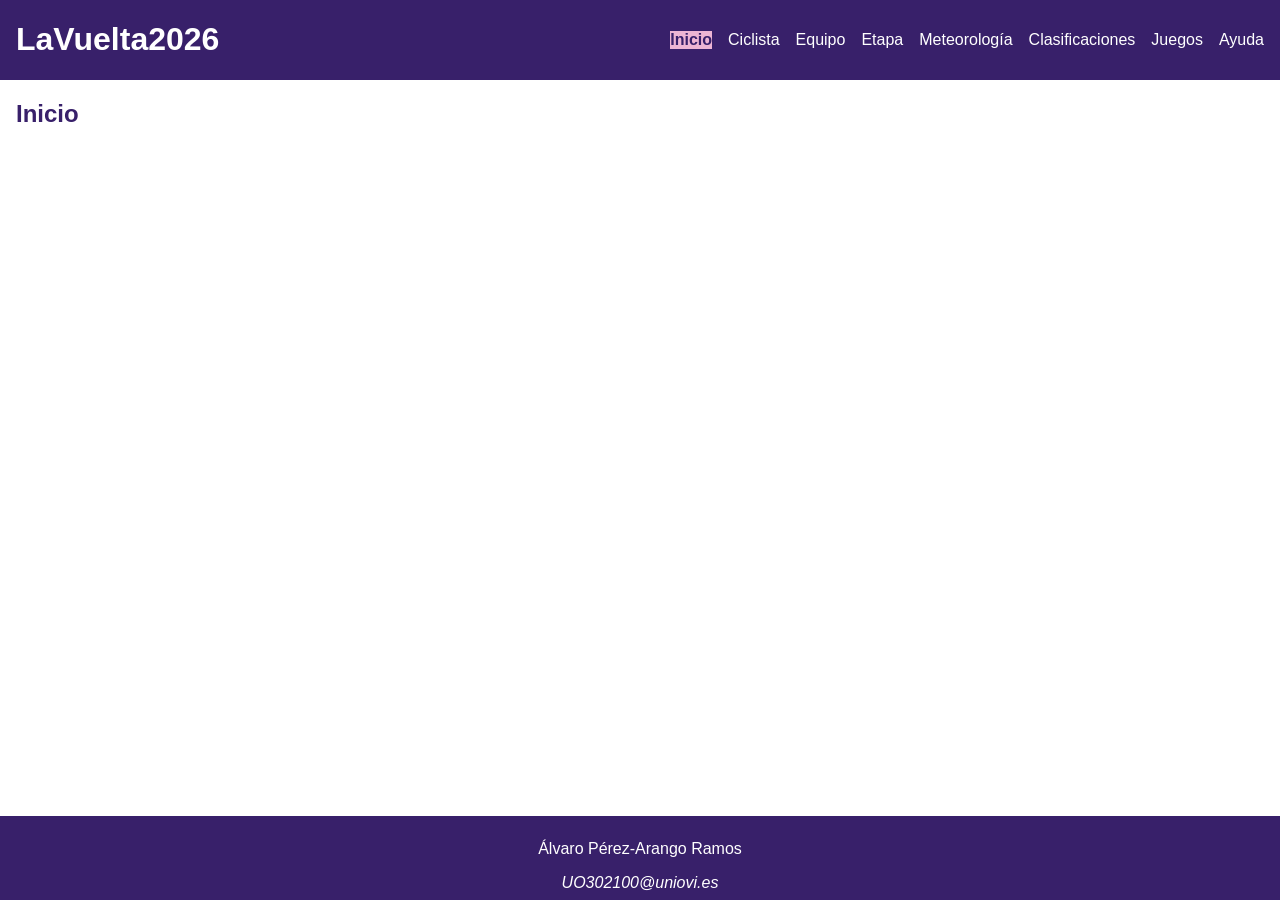
<file: index.html>
<!DOCTYPE HTML>

<html lang="es">
<head>
    <!-- Datos que describen el documento -->
    <meta charset="UTF-8" />
    <title>LaVuelta2026</title>

    <meta name="author" content="Álvaro Pérez-Arango Ramos" />
    <meta name="description" content="Documento index del proyecto LaVuelta2026"/>
    
    <meta name="viewport" content="width=device-width, initial-scale=1.0" />

    <!--Enlace a las hojas de estilo-->
    <link rel="stylesheet" type="text/css" href="estilo/estilo.css" />
    <link rel="stylesheet" type="text/css" href="estilo/layout.css" />
    <link rel="icon" type="image/x-icon" href="multimedia/favicon.ico" />
</head>

<body>
    <header>
        <h1><a href="index.html" title="Página principal de LaVuelta2026">LaVuelta2026</a></h1>
        <nav>
            <a href="index.html" title="Página principal de LaVuelta2026" aria-current="page">Inicio</a>
            <a href="ciclista.html" title="Información sobre el ciclista">Ciclista</a>
            <a href="equipo.html" title="Información sobre el equipo">Equipo</a>
            <a href="etapa.html" title="Información sobre la etapa">Etapa</a>
            <a href="meteorologia.html" title="Información meteorológica de la etapa">Meteorología</a>
            <a href="clasificaciones.html" title="Clasificaciones de la carrera">Clasificaciones</a>
            <a href="juegos.html" title="Juego de preguntas sobre la etapa">Juegos</a>
            <a href="ayuda.html" title="Ayuda y guía del sitio web">Ayuda</a>
        </nav>
    </header>
    <main>
        <h2>Inicio</h2>
    </main>

    <footer>
        <p>Álvaro Pérez-Arango Ramos</p>
        <address>
            <a href="mailto:UO302100@uniovi.es" title="Enviar un correo electrónico al autor">UO302100@uniovi.es</a>
        </address>
    </footer>
</body>

</html>
</file>
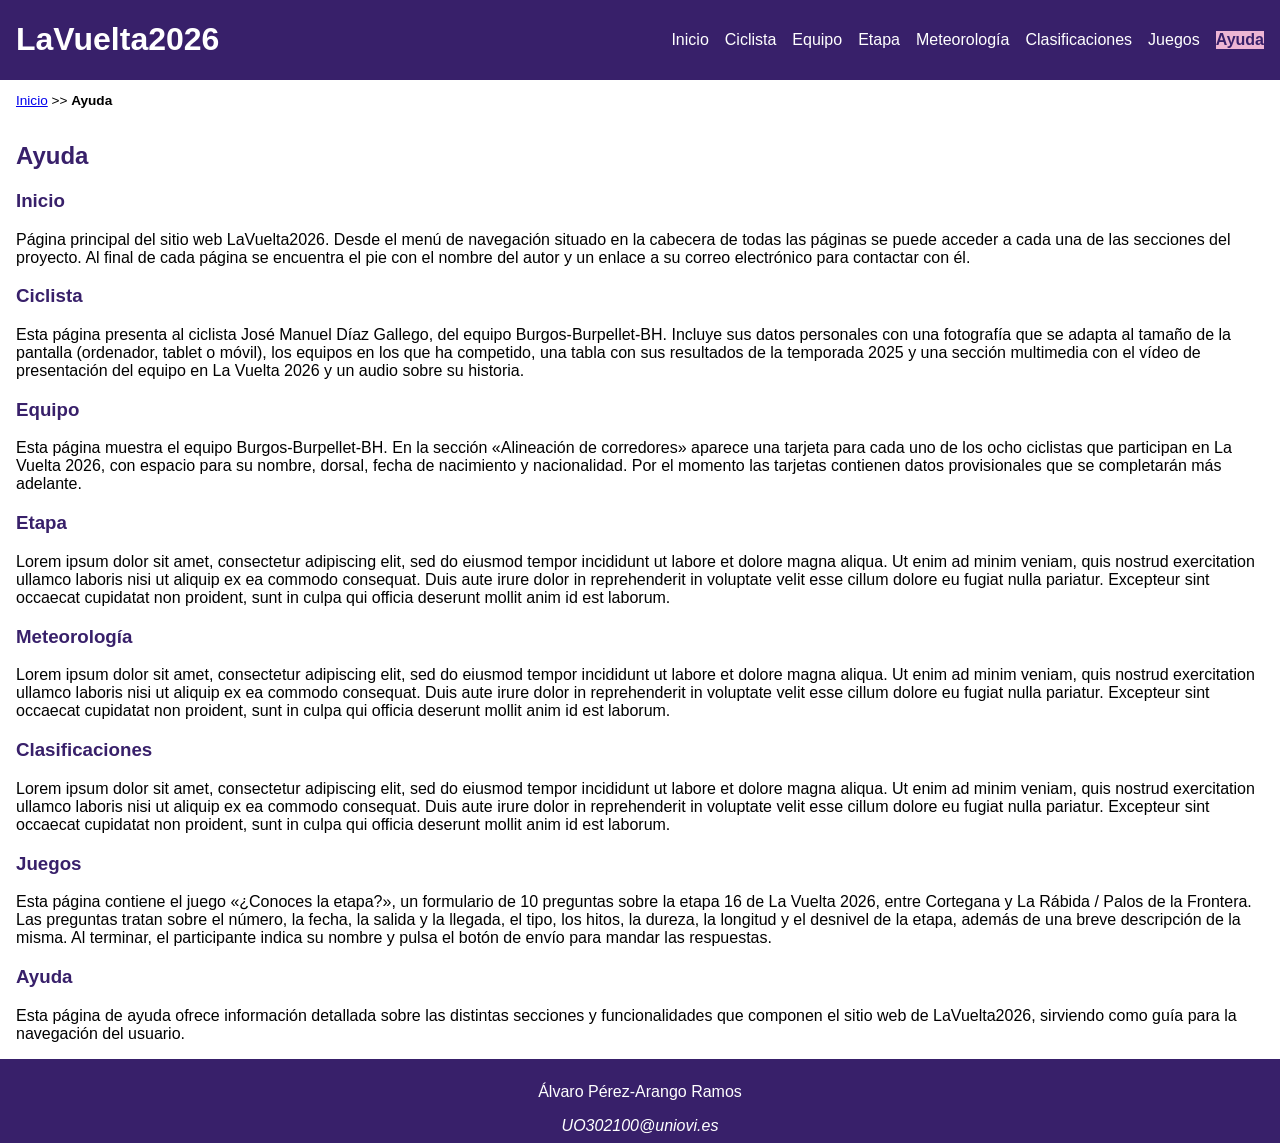
<file: ayuda.html>
<!DOCTYPE HTML>

<html lang="es">
<head>
    <!-- Datos que describen el documento -->
    <meta charset="UTF-8" />
    <title>LaVuelta2026:Ayuda</title>

    <meta name="author" content="Álvaro Pérez-Arango Ramos" />
    <meta name="description" content="Documento ayuda del proyecto LaVuelta2026" />
   
    <meta name="viewport" content="width=device-width, initial-scale=1.0" />

    <!--Enlace a las hojas de estilo-->
    <link rel="stylesheet" type="text/css" href="estilo/estilo.css" />
    <link rel="stylesheet" type="text/css" href="estilo/layout.css" />
    <link rel="icon" type="image/x-icon" href="multimedia/favicon.ico" />
</head>

<body>
    <header>
        <h1><a href="index.html" title="Página principal de LaVuelta2026">LaVuelta2026</a></h1>
        <nav>
            <a href="index.html" title="Página principal de LaVuelta2026">Inicio</a>
            <a href="ciclista.html" title="Información sobre el ciclista">Ciclista</a>
            <a href="equipo.html" title="Información sobre el equipo">Equipo</a>
            <a href="etapa.html" title="Información sobre la etapa">Etapa</a>
            <a href="meteorologia.html" title="Información meteorológica de la etapa">Meteorología</a>
            <a href="clasificaciones.html" title="Clasificaciones de la carrera">Clasificaciones</a>
            <a href="juegos.html" title="Juego de preguntas sobre la etapa">Juegos</a>
            <a href="ayuda.html" title="Ayuda y guía del sitio web" aria-current="page">Ayuda</a>
        </nav>
    </header>
    <nav aria-label="migas">
        <ol>
            <li><a href="index.html" title="Página principal de LaVuelta2026">Inicio</a></li>
            <li aria-hidden="true">&gt;&gt;</li>
            <li>Ayuda</li>
        </ol>
    </nav>
    <main>
        <h2>Ayuda</h2>
        <section>
            <h3>Inicio</h3>
            <p>Página principal del sitio web LaVuelta2026. Desde el menú de navegación situado en la cabecera de todas las páginas se puede acceder a cada una de las secciones del proyecto. Al final de cada página se encuentra el pie con el nombre del autor y un enlace a su correo electrónico para contactar con él.</p>
        </section>

        <section>
            <h3>Ciclista</h3>
            <p>Esta página presenta al ciclista José Manuel Díaz Gallego, del equipo Burgos-Burpellet-BH. Incluye sus datos personales con una fotografía que se adapta al tamaño de la pantalla (ordenador, tablet o móvil), los equipos en los que ha competido, una tabla con sus resultados de la temporada 2025 y una sección multimedia con el vídeo de presentación del equipo en La Vuelta 2026 y un audio sobre su historia.</p>
        </section>

        <section>
            <h3>Equipo</h3>
            <p>Esta página muestra el equipo Burgos-Burpellet-BH. En la sección «Alineación de corredores» aparece una tarjeta para cada uno de los ocho ciclistas que participan en La Vuelta 2026, con espacio para su nombre, dorsal, fecha de nacimiento y nacionalidad. Por el momento las tarjetas contienen datos provisionales que se completarán más adelante.</p>
        </section>

        <section>
            <h3>Etapa</h3>
            <p>Lorem ipsum dolor sit amet, consectetur adipiscing elit, sed do eiusmod tempor incididunt ut labore et dolore magna aliqua. Ut enim ad minim veniam, quis nostrud exercitation ullamco laboris nisi ut aliquip ex ea commodo consequat. Duis aute irure dolor in reprehenderit in voluptate velit esse cillum dolore eu fugiat nulla pariatur. Excepteur sint occaecat cupidatat non proident, sunt in culpa qui officia deserunt mollit anim id est laborum.</p>
        </section>

        <section>
            <h3>Meteorología</h3>
            <p>Lorem ipsum dolor sit amet, consectetur adipiscing elit, sed do eiusmod tempor incididunt ut labore et dolore magna aliqua. Ut enim ad minim veniam, quis nostrud exercitation ullamco laboris nisi ut aliquip ex ea commodo consequat. Duis aute irure dolor in reprehenderit in voluptate velit esse cillum dolore eu fugiat nulla pariatur. Excepteur sint occaecat cupidatat non proident, sunt in culpa qui officia deserunt mollit anim id est laborum.</p>
        </section>

        <section>
            <h3>Clasificaciones</h3>
            <p>Lorem ipsum dolor sit amet, consectetur adipiscing elit, sed do eiusmod tempor incididunt ut labore et dolore magna aliqua. Ut enim ad minim veniam, quis nostrud exercitation ullamco laboris nisi ut aliquip ex ea commodo consequat. Duis aute irure dolor in reprehenderit in voluptate velit esse cillum dolore eu fugiat nulla pariatur. Excepteur sint occaecat cupidatat non proident, sunt in culpa qui officia deserunt mollit anim id est laborum.</p>
        </section>

        <section>
            <h3>Juegos</h3>
            <p>Esta página contiene el juego «¿Conoces la etapa?», un formulario de 10 preguntas sobre la etapa 16 de La Vuelta 2026, entre Cortegana y La Rábida / Palos de la Frontera. Las preguntas tratan sobre el número, la fecha, la salida y la llegada, el tipo, los hitos, la dureza, la longitud y el desnivel de la etapa, además de una breve descripción de la misma. Al terminar, el participante indica su nombre y pulsa el botón de envío para mandar las respuestas.</p>
        </section>

        <section>
            <h3>Ayuda</h3>
            <p>Esta página de ayuda ofrece información detallada sobre las distintas secciones y funcionalidades que componen el sitio web de LaVuelta2026, sirviendo como guía para la navegación del usuario.</p>
        </section>
    </main>

    <footer>
        <p>Álvaro Pérez-Arango Ramos</p>
        <address>
            <a href="mailto:UO302100@uniovi.es" title="Enviar un correo electrónico al autor">UO302100@uniovi.es</a>
        </address>
    </footer>
</body>

</html>
</file>
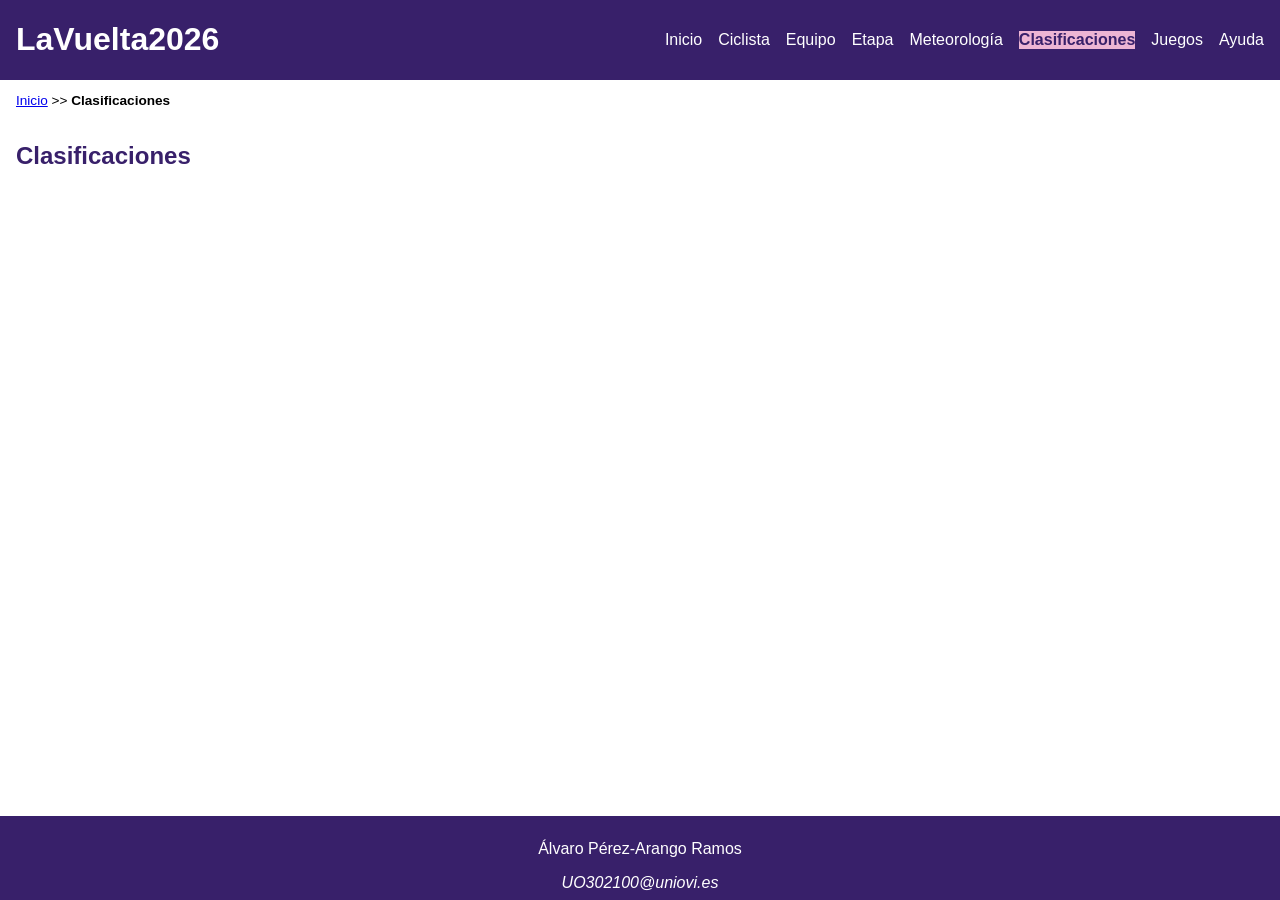
<file: clasificaciones.html>
<!DOCTYPE HTML>

<html lang="es">
<head>
    <!-- Datos que describen el documento -->
    <meta charset="UTF-8" />
    <title>LaVuelta2026: Clasificaciones</title>

    <meta name="author" content="Álvaro Pérez-Arango Ramos" />
    <meta name="description" content="Documento clasificaciones del proyecto LaVuelta2026"/>

    <meta name="viewport" content="width=device-width, initial-scale=1.0" />

    <!--Enlace a las hojas de estilo-->
    <link rel="stylesheet" type="text/css" href="estilo/estilo.css" />
    <link rel="stylesheet" type="text/css" href="estilo/layout.css" />
    <link rel="icon" type="image/x-icon" href="multimedia/favicon.ico" />
</head>

<body>
    <header>
        <h1><a href="index.html" title="Página principal de LaVuelta2026">LaVuelta2026</a></h1>
        <nav>
            <a href="index.html" title="Página principal de LaVuelta2026">Inicio</a>
            <a href="ciclista.html" title="Información sobre el ciclista">Ciclista</a>
            <a href="equipo.html" title="Información sobre el equipo">Equipo</a>
            <a href="etapa.html" title="Información sobre la etapa">Etapa</a>
            <a href="meteorologia.html" title="Información meteorológica de la etapa">Meteorología</a>
            <a href="clasificaciones.html" title="Clasificaciones de la carrera" aria-current="page">Clasificaciones</a>
            <a href="juegos.html" title="Juego de preguntas sobre la etapa">Juegos</a>
            <a href="ayuda.html" title="Ayuda y guía del sitio web">Ayuda</a>
        </nav>
    </header>
    <nav aria-label="migas">
        <ol>
            <li><a href="index.html" title="Página principal de LaVuelta2026">Inicio</a></li>
            <li aria-hidden="true">&gt;&gt;</li>
            <li>Clasificaciones</li>
        </ol>
    </nav>
    <main>
        <h2>Clasificaciones</h2>
    </main>

    <footer>
        <p>Álvaro Pérez-Arango Ramos</p>
        <address>
            <a href="mailto:UO302100@uniovi.es" title="Enviar un correo electrónico al autor">UO302100@uniovi.es</a>
        </address>
    </footer>
</body>

</html>
</file>
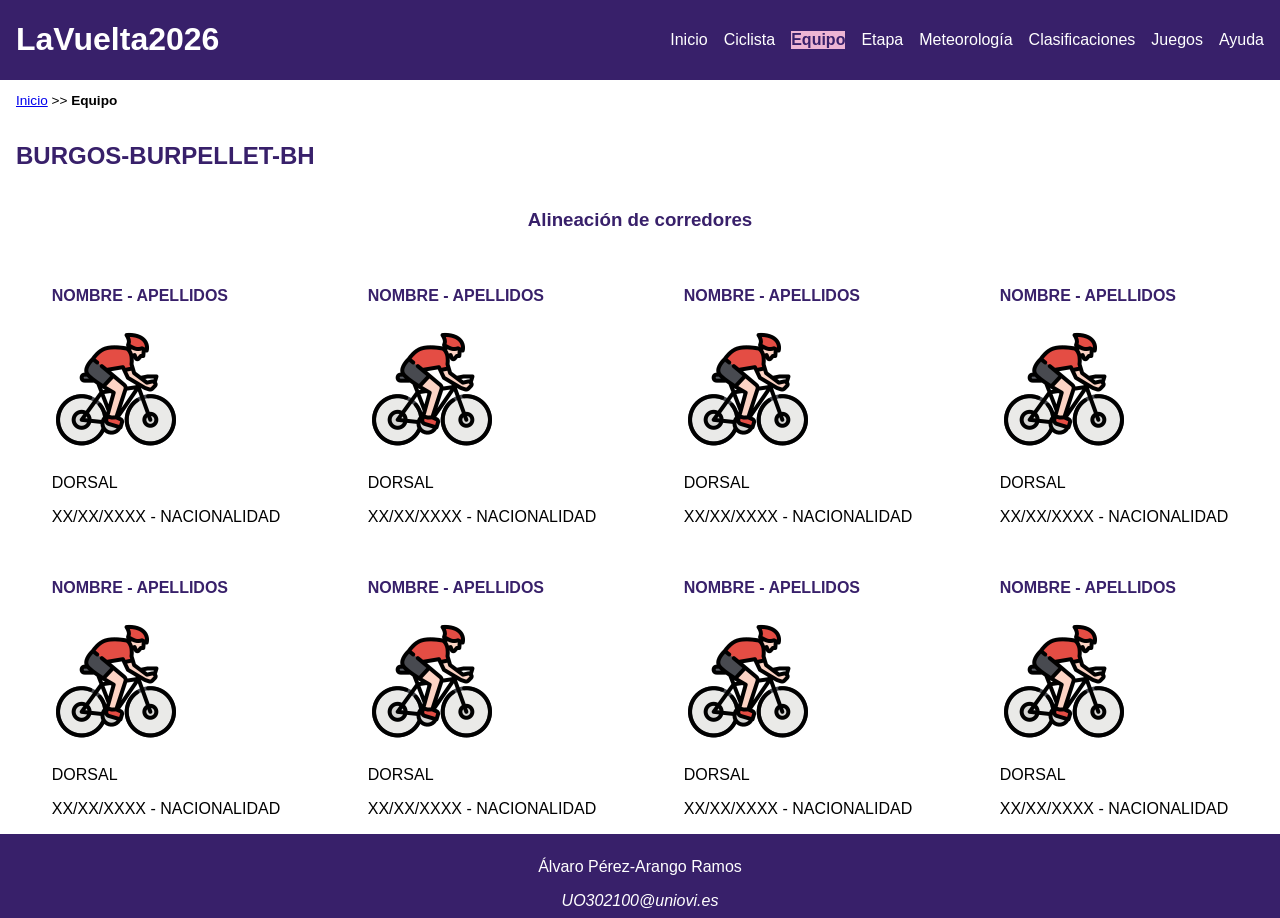
<file: equipo.html>
<!DOCTYPE HTML>

<html lang="es">
<head>
    <!-- Datos que describen el documento -->
    <meta charset="UTF-8" />
    <title>LaVuelta2026: Equipo</title>

    <meta name="author" content="Álvaro Pérez-Arango Ramos" />
    <meta name="description" content="Documento equipo del proyecto LaVuelta2026"/>
    
    <meta name="viewport" content="width=device-width, initial-scale=1.0" />

    <!--Enlace a las hojas de estilo-->
    <link rel="stylesheet" type="text/css" href="estilo/estilo.css" />
    <link rel="stylesheet" type="text/css" href="estilo/layout.css" />
    <link rel="icon" type="image/x-icon" href="multimedia/favicon.ico" />
</head>

<body>
    <header>
        <h1><a href="index.html" title="Página principal de LaVuelta2026">LaVuelta2026</a></h1>
        <nav>
            <a href="index.html" title="Página principal de LaVuelta2026">Inicio</a>
            <a href="ciclista.html" title="Información sobre el ciclista">Ciclista</a>
            <a href="equipo.html" title="Información sobre el equipo" aria-current="page">Equipo</a>
            <a href="etapa.html" title="Información sobre la etapa">Etapa</a>
            <a href="meteorologia.html" title="Información meteorológica de la etapa">Meteorología</a>
            <a href="clasificaciones.html" title="Clasificaciones de la carrera">Clasificaciones</a>
            <a href="juegos.html" title="Juego de preguntas sobre la etapa">Juegos</a>
            <a href="ayuda.html" title="Ayuda y guía del sitio web">Ayuda</a>
        </nav>
    </header>
    <nav aria-label="migas">
        <ol>
            <li><a href="index.html" title="Página principal de LaVuelta2026">Inicio</a></li>
            <li aria-hidden="true">&gt;&gt;</li>
            <li>Equipo</li>
        </ol>
    </nav>
    <main>
        <h2>BURGOS-BURPELLET-BH</h2>
        <section>
            <h3>Alineación de corredores</h3>
            <article>
                <h4>NOMBRE - APELLIDOS</h4>
                <img src="multimedia/ciclista.png" alt="Icono genérico de un ciclista" width="128" height="128" />
                <p>DORSAL</p>
                <p>XX/XX/XXXX - NACIONALIDAD</p>
            </article>
            <article>
                <h4>NOMBRE - APELLIDOS</h4>
                <img src="multimedia/ciclista.png" alt="Icono genérico de un ciclista" width="128" height="128" />
                <p>DORSAL</p>
                <p>XX/XX/XXXX - NACIONALIDAD</p>
            </article>
            <article>
                <h4>NOMBRE - APELLIDOS</h4>
                <img src="multimedia/ciclista.png" alt="Icono genérico de un ciclista" width="128" height="128" />
                <p>DORSAL</p>
                <p>XX/XX/XXXX - NACIONALIDAD</p>
            </article>
            <article>
                <h4>NOMBRE - APELLIDOS</h4>
                <img src="multimedia/ciclista.png" alt="Icono genérico de un ciclista" width="128" height="128" />
                <p>DORSAL</p>
                <p>XX/XX/XXXX - NACIONALIDAD</p>
            </article>
            <article>
                <h4>NOMBRE - APELLIDOS</h4>
                <img src="multimedia/ciclista.png" alt="Icono genérico de un ciclista" width="128" height="128" />
                <p>DORSAL</p>
                <p>XX/XX/XXXX - NACIONALIDAD</p>
            </article>
            <article>
                <h4>NOMBRE - APELLIDOS</h4>
                <img src="multimedia/ciclista.png" alt="Icono genérico de un ciclista" width="128" height="128" />
                <p>DORSAL</p>
                <p>XX/XX/XXXX - NACIONALIDAD</p>
            </article>
            <article>
                <h4>NOMBRE - APELLIDOS</h4>
                <img src="multimedia/ciclista.png" alt="Icono genérico de un ciclista" width="128" height="128" />
                <p>DORSAL</p>
                <p>XX/XX/XXXX - NACIONALIDAD</p>
            </article>
            <article>
                <h4>NOMBRE - APELLIDOS</h4>
                <img src="multimedia/ciclista.png" alt="Icono genérico de un ciclista" width="128" height="128" />
                <p>DORSAL</p>
                <p>XX/XX/XXXX - NACIONALIDAD</p>
            </article>
        </section>
    </main>

    <footer>
        <p>Álvaro Pérez-Arango Ramos</p>
        <address>
            <a href="mailto:UO302100@uniovi.es" title="Enviar un correo electrónico al autor">UO302100@uniovi.es</a>
        </address>
    </footer>
</body>

</html>
</file>
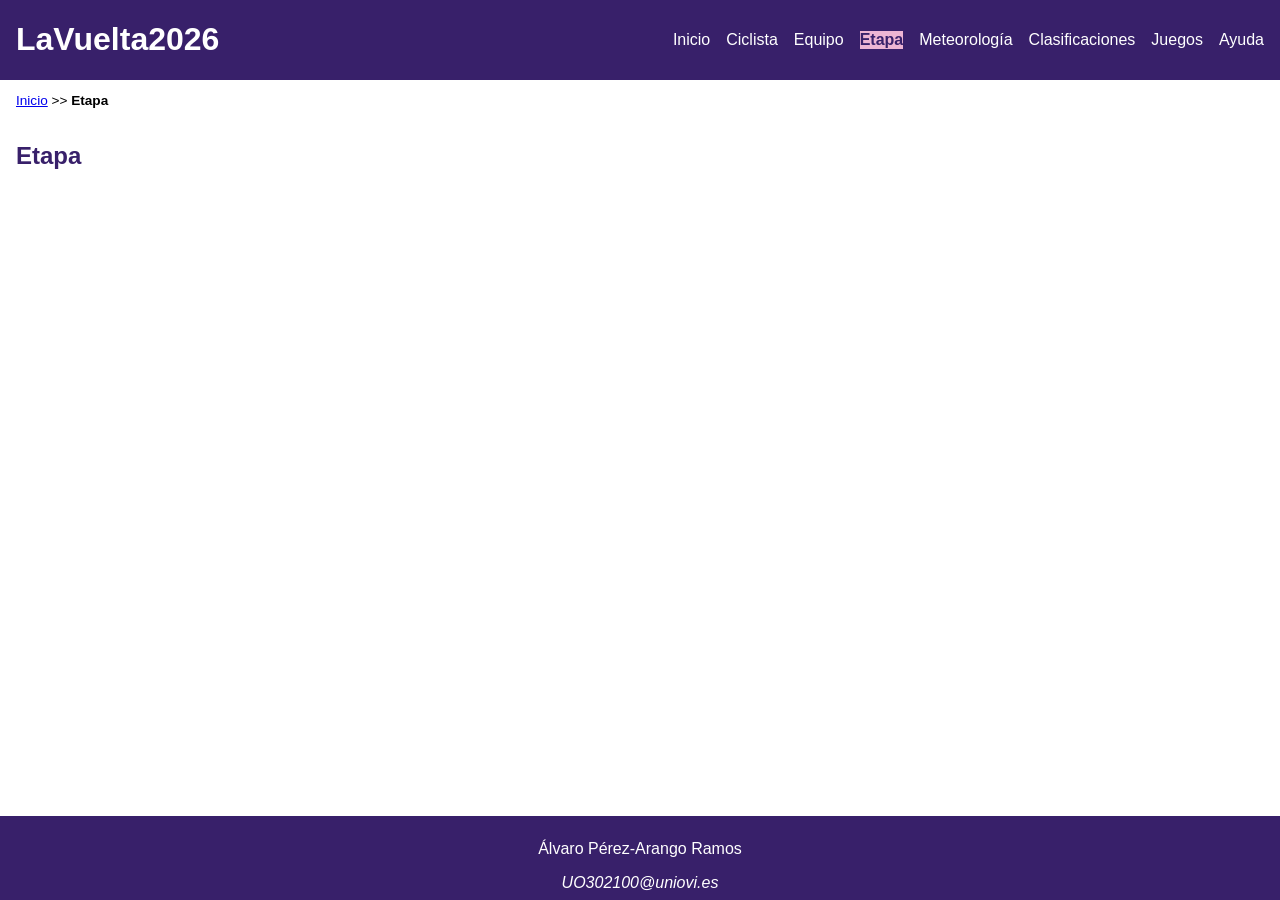
<file: etapa.html>
<!DOCTYPE HTML>

<html lang="es">
<head>
    <!-- Datos que describen el documento -->
    <meta charset="UTF-8" />
    <title>LaVuelta2026: Etapa</title>

    <meta name="author" content="Álvaro Pérez-Arango Ramos" />
    <meta name="description" content="Documento etapa del proyecto LaVuelta2026"/>
    
    <meta name="viewport" content="width=device-width, initial-scale=1.0" />

    <!--Enlace a las hojas de estilo-->
    <link rel="stylesheet" type="text/css" href="estilo/estilo.css" />
    <link rel="stylesheet" type="text/css" href="estilo/layout.css" />
    <link rel="icon" type="image/x-icon" href="multimedia/favicon.ico" />
</head>

<body>
    <header>
        <h1><a href="index.html" title="Página principal de LaVuelta2026">LaVuelta2026</a></h1>
        <nav>
            <a href="index.html" title="Página principal de LaVuelta2026">Inicio</a>
            <a href="ciclista.html" title="Información sobre el ciclista">Ciclista</a>
            <a href="equipo.html" title="Información sobre el equipo">Equipo</a>
            <a href="etapa.html" title="Información sobre la etapa" aria-current="page">Etapa</a>
            <a href="meteorologia.html" title="Información meteorológica de la etapa">Meteorología</a>
            <a href="clasificaciones.html" title="Clasificaciones de la carrera">Clasificaciones</a>
            <a href="juegos.html" title="Juego de preguntas sobre la etapa">Juegos</a>
            <a href="ayuda.html" title="Ayuda y guía del sitio web">Ayuda</a>
        </nav>
    </header>
    <nav aria-label="migas">
        <ol>
            <li><a href="index.html" title="Página principal de LaVuelta2026">Inicio</a></li>
            <li aria-hidden="true">&gt;&gt;</li>
            <li>Etapa</li>
        </ol>
    </nav>
    <main>
        <h2>Etapa</h2>
    </main>

    <footer>
        <p>Álvaro Pérez-Arango Ramos</p>
        <address>
            <a href="mailto:UO302100@uniovi.es" title="Enviar un correo electrónico al autor">UO302100@uniovi.es</a>
        </address>
    </footer>
</body>

</html>
</file>
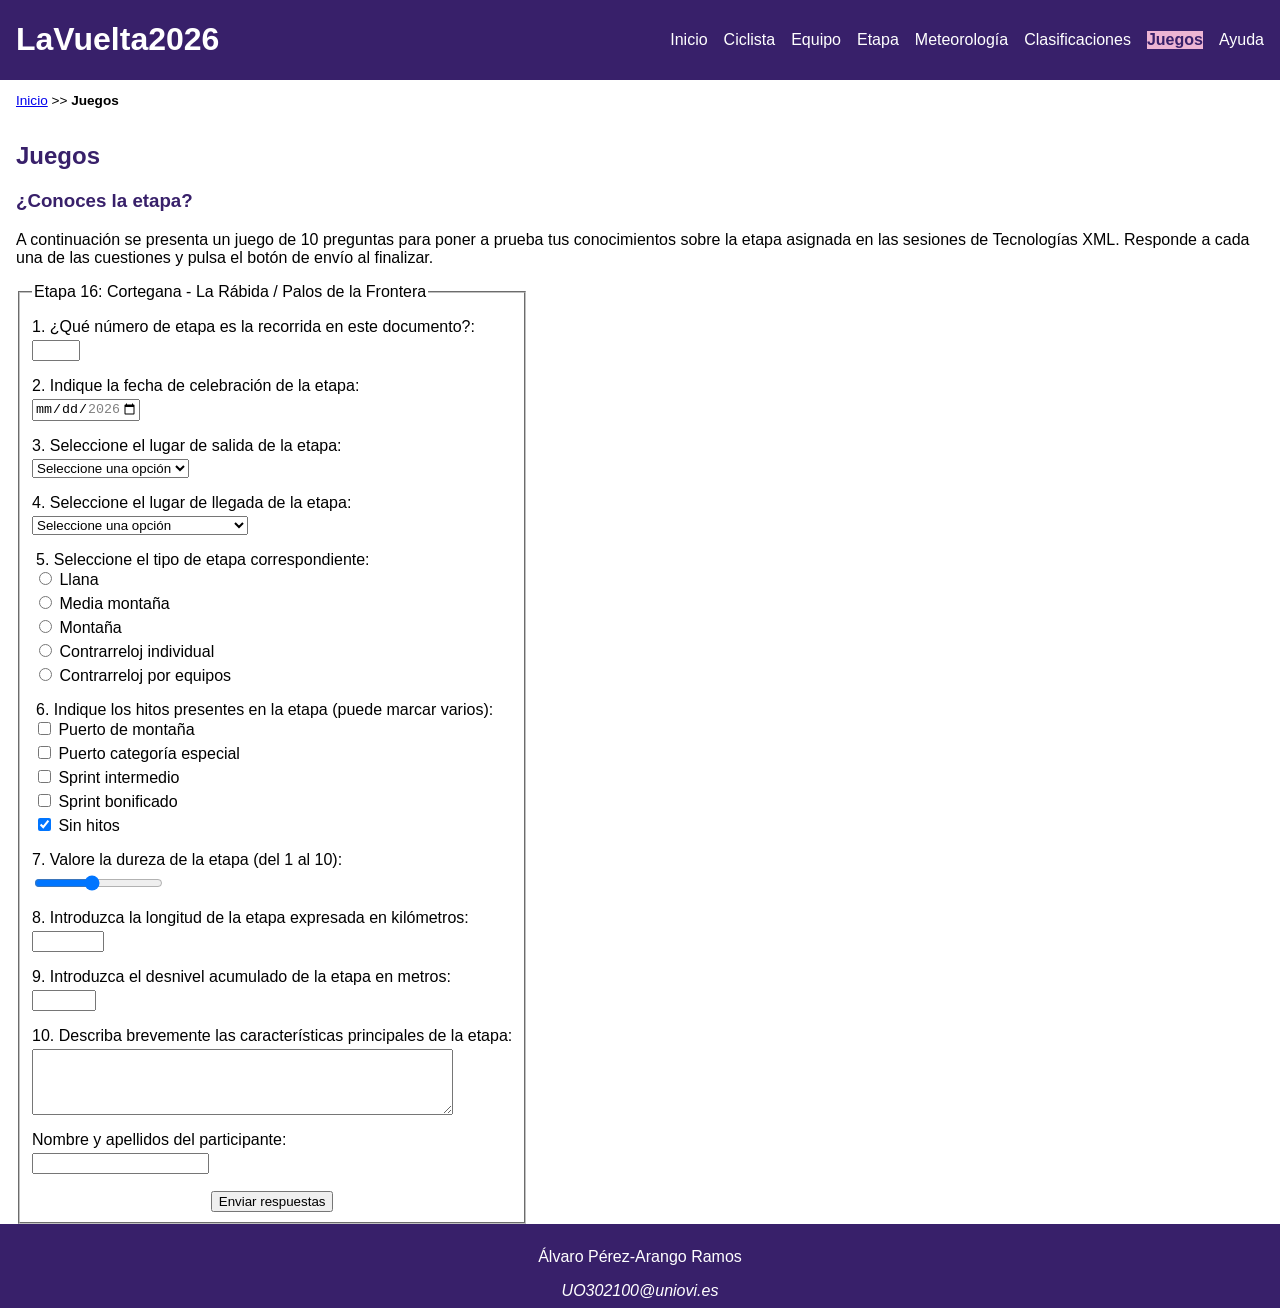
<file: juegos.html>
<!DOCTYPE HTML>

<html lang="es">
<head>
    <!-- Datos que describen el documento -->
    <meta charset="UTF-8" />
    <title>LaVuelta2026: Juegos</title>

    <meta name="author" content="Álvaro Pérez-Arango Ramos" />
    <meta name="description" content="Documento juegos del proyecto LaVuelta2026"/>
   
    <meta name="viewport" content="width=device-width, initial-scale=1.0" />

    <!--Enlace a las hojas de estilo-->
    <link rel="stylesheet" type="text/css" href="estilo/estilo.css" />
    <link rel="stylesheet" type="text/css" href="estilo/layout.css" />
    <link rel="icon" type="image/x-icon" href="multimedia/favicon.ico" />
</head>

<body>
    <header>
        <h1><a href="index.html" title="Página principal de LaVuelta2026">LaVuelta2026</a></h1>
        <nav>
            <a href="index.html" title="Página principal de LaVuelta2026">Inicio</a>
            <a href="ciclista.html" title="Información sobre el ciclista">Ciclista</a>
            <a href="equipo.html" title="Información sobre el equipo">Equipo</a>
            <a href="etapa.html" title="Información sobre la etapa">Etapa</a>
            <a href="meteorologia.html" title="Información meteorológica de la etapa">Meteorología</a>
            <a href="clasificaciones.html" title="Clasificaciones de la carrera">Clasificaciones</a>
            <a href="juegos.html" title="Juego de preguntas sobre la etapa" aria-current="page">Juegos</a>
            <a href="ayuda.html" title="Ayuda y guía del sitio web">Ayuda</a>
        </nav>
    </header>
    <nav aria-label="migas">
        <ol>
            <li><a href="index.html" title="Página principal de LaVuelta2026">Inicio</a></li>
            <li aria-hidden="true">&gt;&gt;</li>
            <li>Juegos</li>
        </ol>
    </nav>
    <main>
        <h2>Juegos</h2>

        <h3>¿Conoces la etapa?</h3>
        <p>A continuación se presenta un juego de 10 preguntas para poner a prueba tus conocimientos sobre la etapa asignada en las sesiones de Tecnologías XML. Responde a cada una de las cuestiones y pulsa el botón de envío al finalizar.</p>

        <form action="#" method="post">
            <fieldset>
                <legend>Etapa 16: Cortegana - La Rábida / Palos de la Frontera</legend>

                <label for="num_etapa">1. ¿Qué número de etapa es la recorrida en este documento?:</label>
                <input type="number" id="num_etapa" min="1" max="21" required="required" />

                <label for="fecha_etapa">2. Indique la fecha de celebración de la etapa:</label>
                <input type="date" id="fecha_etapa" min="2026-08-22" max="2026-09-13" required="required" />

                <label for="lugar_salida">3. Seleccione el lugar de salida de la etapa:</label>
                <select id="lugar_salida" required="required">
                    <option value="">Seleccione una opción</option>
                    <option value="Monaco">Mónaco</option>
                    <option value="Gruissan">Gruissan</option>
                    <option value="Andorra">Andorra la Vella</option>
                    <option value="Cortegana">Cortegana</option>
                    <option value="Jaen">Jaén</option>
                    <option value="Palma del Rio">Palma del Río</option>
                </select>

                <label for="lugar_llegada">4. Seleccione el lugar de llegada de la etapa:</label>
                <select id="lugar_llegada" required="required">
                    <option value="">Seleccione una opción</option>
                    <option value="Manosque">Manosque</option>
                    <option value="Font Romeu">Font Romeu</option>
                    <option value="La Rabida">La Rábida (Palos de la Frontera)</option>
                    <option value="Cordoba">Córdoba</option>
                    <option value="Sevilla">Sevilla</option>
                    <option value="Granada">Granada</option>
                </select>

                <fieldset>
                    <legend>5. Seleccione el tipo de etapa correspondiente:</legend>
                    <label for="tipo_llana"><input type="radio" id="tipo_llana" name="tipo_etapa" value="Llana" required="required" /> Llana</label>
                    <label for="tipo_media"><input type="radio" id="tipo_media" name="tipo_etapa" value="Media montana" /> Media montaña</label>
                    <label for="tipo_montana"><input type="radio" id="tipo_montana" name="tipo_etapa" value="Montana" /> Montaña</label>
                    <label for="tipo_cri"><input type="radio" id="tipo_cri" name="tipo_etapa" value="Contrarreloj individual" /> Contrarreloj individual</label>
                    <label for="tipo_cre"><input type="radio" id="tipo_cre" name="tipo_etapa" value="Contrarreloj por equipos" /> Contrarreloj por equipos</label>
                </fieldset>

                <fieldset>
                    <legend>6. Indique los hitos presentes en la etapa (puede marcar varios):</legend>
                    <label for="hito_puerto"><input type="checkbox" id="hito_puerto" name="hitos" value="Puerto de montana" /> Puerto de montaña</label>
                    <label for="hito_especial"><input type="checkbox" id="hito_especial" name="hitos" value="Puerto categoria especial" /> Puerto categoría especial</label>
                    <label for="hito_sprint"><input type="checkbox" id="hito_sprint" name="hitos" value="Sprint intermedio" /> Sprint intermedio</label>
                    <label for="hito_bonificado"><input type="checkbox" id="hito_bonificado" name="hitos" value="Sprint bonificado" /> Sprint bonificado</label>
                    <label for="hito_sin"><input type="checkbox" id="hito_sin" name="hitos" value="Sin hitos" checked="checked" /> Sin hitos</label>
                </fieldset>

                <label for="dureza_etapa">7. Valore la dureza de la etapa (del 1 al 10):</label>
                <input type="range" id="dureza_etapa" min="1" max="10" value="5" />

                <label for="longitud_etapa">8. Introduzca la longitud de la etapa expresada en kilómetros:</label>
                <input type="number" id="longitud_etapa" min="1" max="300" step="0.1" required="required" />

                <label for="desnivel_etapa">9. Introduzca el desnivel acumulado de la etapa en metros:</label>
                <input type="number" id="desnivel_etapa" min="0" max="6000" required="required" />

                <label for="descripcion_etapa">10. Describa brevemente las características principales de la etapa:</label>
                <textarea id="descripcion_etapa" rows="4" cols="50" required="required"></textarea>

                <label for="nombre_participante">Nombre y apellidos del participante:</label>
                <input type="text" id="nombre_participante" required="required" />

                <button type="submit">Enviar respuestas</button>
            </fieldset>
        </form>
    </main>

    <footer>
        <p>Álvaro Pérez-Arango Ramos</p>
        <address>
            <a href="mailto:UO302100@uniovi.es" title="Enviar un correo electrónico al autor">UO302100@uniovi.es</a>
        </address>
    </footer>
</body>

</html>
</file>
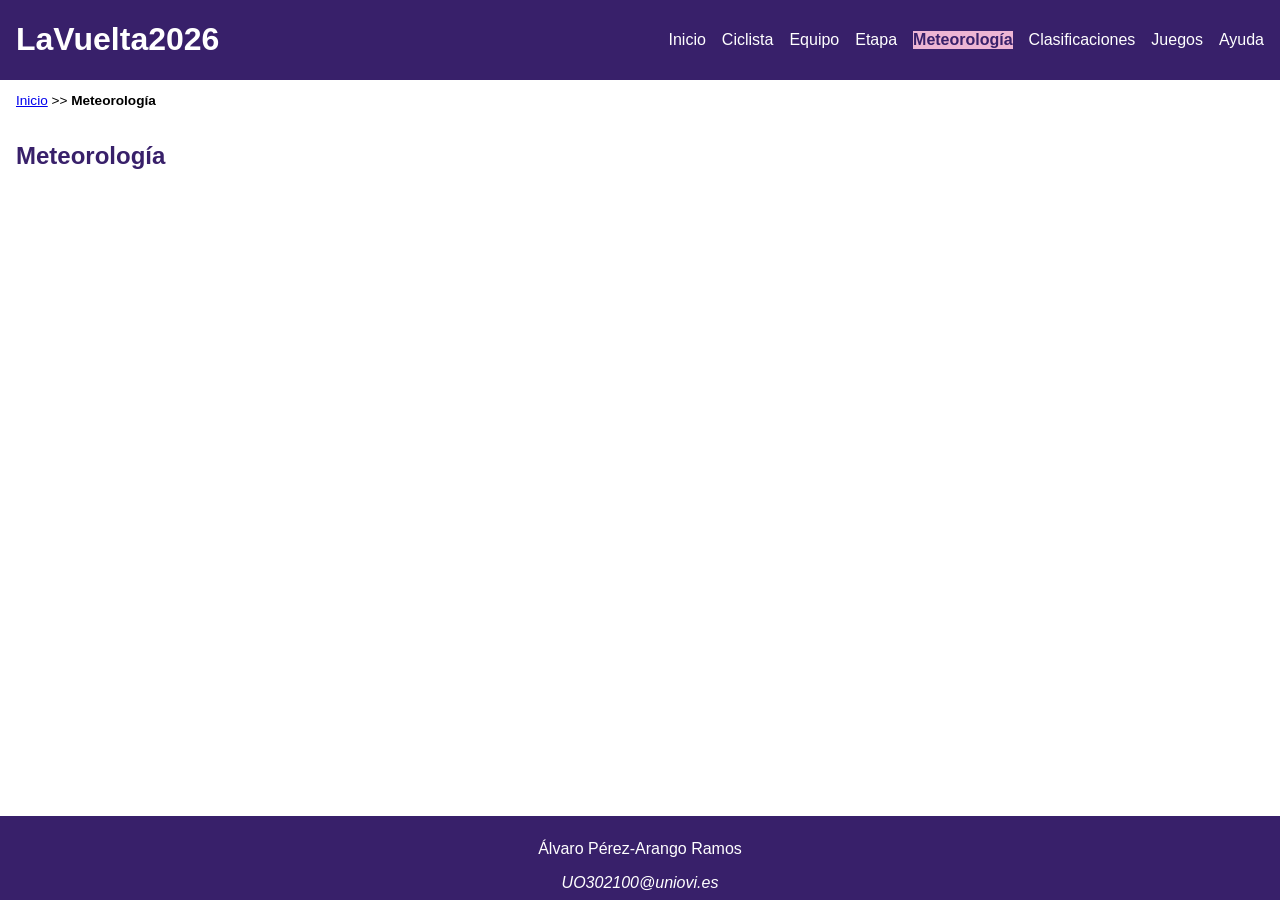
<file: meteorologia.html>
<!DOCTYPE HTML>

<html lang="es">
<head>
    <!-- Datos que describen el documento -->
    <meta charset="UTF-8" />
    <title>LaVuelta2026: Meteo</title>

    <meta name="author" content="Álvaro Pérez-Arango Ramos" />
    <meta name="description" content="Documento meteorología del proyecto LaVuelta2026"/>
    
    <meta name="viewport" content="width=device-width, initial-scale=1.0" />

    <!--Enlace a las hojas de estilo-->
    <link rel="stylesheet" type="text/css" href="estilo/estilo.css" />
    <link rel="stylesheet" type="text/css" href="estilo/layout.css" />
    <link rel="icon" type="image/x-icon" href="multimedia/favicon.ico" />
</head>

<body>
    <header>
        <h1><a href="index.html" title="Página principal de LaVuelta2026">LaVuelta2026</a></h1>
        <nav>
            <a href="index.html" title="Página principal de LaVuelta2026">Inicio</a>
            <a href="ciclista.html" title="Información sobre el ciclista">Ciclista</a>
            <a href="equipo.html" title="Información sobre el equipo">Equipo</a>
            <a href="etapa.html" title="Información sobre la etapa">Etapa</a>
            <a href="meteorologia.html" title="Información meteorológica de la etapa" aria-current="page">Meteorología</a>
            <a href="clasificaciones.html" title="Clasificaciones de la carrera">Clasificaciones</a>
            <a href="juegos.html" title="Juego de preguntas sobre la etapa">Juegos</a>
            <a href="ayuda.html" title="Ayuda y guía del sitio web">Ayuda</a>
        </nav>
    </header>
    <nav aria-label="migas">
        <ol>
            <li><a href="index.html" title="Página principal de LaVuelta2026">Inicio</a></li>
            <li aria-hidden="true">&gt;&gt;</li>
            <li>Meteorología</li>
        </ol>
    </nav>
    <main>
        <h2>Meteorología</h2>
    </main>

    <footer>
        <p>Álvaro Pérez-Arango Ramos</p>
        <address>
            <a href="mailto:UO302100@uniovi.es" title="Enviar un correo electrónico al autor">UO302100@uniovi.es</a>
        </address>
    </footer>
</body>

</html>
</file>
<file: estilo/estilo.css>
/* ***************************************/
/*             LaVuelta2026              */
/*          Estilos generales            */
/* ***************************************/
/*    DATOS ESTUDIANTE                   */
/* --------------------------------------*/
/*  Nombre y Apellidos: Álvaro Pérez-Arango Ramos */
/*  Correo electrónico (uniovi): UO302100@uniovi.es */
/*  Grupo de laboratorio: L.10            */
/* ***************************************/

/* Gama cromática
   Color principal MORADO #38206A se puede combinar con:
     o Color secundario - Contraste de 7.68:1 (AAA)
     o Color blanco - Contraste de 13.27:1 (AAA)

   Color secundario ROSADO #EDB5D4 se puede combinar con:
     o Color principal - Contraste de 7.68:1 (AAA)
     o Color negro - Contraste de 12.16:1 (AAA)
     
   Color blanco #FFFFFF
   Color negro #000000
     o Blanco y negro - Contraste de 21:1 (AAA) */

/* Especificidad: 010 */
:root {
    --color-principal: #38206A;
    --color-secundario: #EDB5D4;
    --color-blanco: #FFFFFF;
    --color-negro: #000000;
}

/* Especificidad: 001 */
body {
    font-family: Verdana, Tahoma, sans-serif;
    background-color: var(--color-blanco);
    color: var(--color-negro);
}

/* Especificidad: 001, 001 */
header,
footer {
    background-color: var(--color-principal);
    color: var(--color-blanco);
}

/* Especificidad: 002, 002 */
header a,
footer a {
    color: var(--color-blanco); /* ADVERTENCIA: color de fondo heredado de header y footer --color-principal */
    text-decoration: none;
}

/* Especificidad: 001, 001, 001, 001, 001, 001 */
h1,
h2,
h3,
h4,
h5,
h6 {
    color: var(--color-principal); /* ADVERTENCIA: color de fondo heredado de body --color-blanco */
}

/* Especificidad: 012 */
nav a[aria-current="page"] {
    background-color: var(--color-secundario);
    color: var(--color-principal);
    font-weight: bold;
}

/* Especificidad: 003 */
header + nav > ol {
    list-style: none;
    font-size: 0.85em;
    padding-left: 0;
}

/* Especificidad: 004 */
header + nav > ol > li {
    display: inline;
}

/* Especificidad: 014 */
header + nav > ol > li:last-child {
    font-weight: bold;
}

/* Especificidad: 014, 014 */
section:has(picture) > ul > li:first-child,
section:has(picture) > ul > li:nth-child(3) {
    font-size: 1.5em;
}

/* Especificidad: 014, 014 */
section:has(picture) > ul > li:first-child,
section:has(picture) > ul > li:nth-child(4) {
    font-weight: bold;
}

/* Especificidad: 001 */
table {
    border-collapse: collapse;
}

/* Especificidad: 001, 001 */
th,
td {
    border: 1px solid var(--color-principal);
    padding: 0.25em 0.75em;
}

/* Especificidad: 001 */
th {
    background-color: var(--color-secundario);
    color: var(--color-principal);
}
</file>
<file: estilo/layout.css>
/* ***************************************/
/*           LaVuelta2026                */
/*          Estilos layout               */
/* ***************************************/
/*    DATOS ESTUDIANTE                   */
/* --------------------------------------*/
/*  Nombre y Apellidos: Álvaro Pérez-Arango Ramos */
/*  Correo electrónico (uniovi): UO302100@uniovi.es */
/*  Grupo de laboratorio: L.10            */
/* ***************************************/

/* Especificidad: 001 */
body {
    min-height: 100vh;
    display: grid;
    grid-template-areas:
        "cabecera"
        "migas"
        "contenido"
        "pie";
    grid-template-rows: auto auto 1fr auto;
    margin: 0;
}

/* Especificidad: 001 */
header {
    grid-area: cabecera;
    display: flex;
    justify-content: space-between;
    align-items: center;
    gap: 1em;
    padding: 0 1em;
}

/* Especificidad: 002 */
header > nav {
    display: flex;
    flex-wrap: wrap;
    justify-content: flex-end;
    gap: 1em;
}

/* Especificidad: 003 */
body > header + nav {
    grid-area: migas;
    padding: 0 1em;
}

/* Especificidad: 001 */
main {
    grid-area: contenido;
    padding: 0 1em;
    min-width: 0;
}

/* Especificidad: 001 */
footer {
    grid-area: pie;
    display: flex;
    flex-direction: column;
    align-items: center;
    padding: 0.5em 1em;
}

/* Especificidad: 002 */
section:has(picture) {
    display: flex;
    flex-wrap: wrap;
    align-items: center;
}

/* Especificidad: 003 */
section:has(picture) > h3 {
    flex-basis: 100%;
}

/* Especificidad: 003 */
section:has(picture) > picture {
    order: 1;
}

/* Especificidad: 003 */
section:has(picture) > ul {
    order: 2;
    list-style: none;
}

/* Especificidad: 002 */
section:has(video) {
    display: flex;
    flex-direction: column;
    align-items: flex-start;
}

/* Especificidad: 003 */
section:has(article + article) {
    display: grid;
    grid-template-columns: repeat(4, 1fr);
    justify-items: center;
    align-items: center;
    gap: 1em;
}

/* Especificidad: 004 */
section:has(article + article) > h3 {
    grid-column: 1 / -1;
}

/* Especificidad: 001 */
form {
    width: fit-content;
    max-width: 100%;
}

/* Especificidad: 002, 003 */
form > fieldset,
form > fieldset > fieldset {
    display: flex;
    flex-direction: column;
    align-items: flex-start;
    gap: 0.25em;
    min-width: 0;
}

/* Especificidad: 003 */
form > fieldset > fieldset {
    border: none;
    padding: 0;
}

/* Especificidad: 003, 003 */
form > fieldset > label,
form > fieldset > fieldset {
    margin-top: 0.75em;
}

/* Especificidad: 003 */
form > fieldset > textarea {
    max-width: 100%;
}

/* Especificidad: 003 */
form > fieldset > button {
    align-self: center;
    margin-top: 1em;
}

@media (max-width: 1024px) {
    /* Especificidad: 001 */
    header {
        flex-direction: column;
    }

    /* Especificidad: 002 */
    header > nav {
        align-self: stretch;
        justify-content: space-evenly; /* ADVERTENCIA: redefinición de la propiedad con valor original flex-end */
    }

    /* Especificidad: 003 */
    body > header + nav {
        display: none;
    }

    /* Especificidad: 003 */
    section:has(article + article) {
        grid-template-columns: repeat(2, 1fr); /* ADVERTENCIA: redefinición de la propiedad con valor original repeat(4, 1fr) */
    }
}

@media (max-width: 768px) {
    /* Especificidad: 002 */
    header > nav {
        flex-direction: column;
        align-items: center;
    }

    /* Especificidad: 003 */
    section:has(article + article) {
        grid-template-columns: 1fr; /* ADVERTENCIA: redefinición de la propiedad con valor original repeat(2, 1fr) */
    }

    /* Especificidad: 003, 003 */
    section:has(video) > video,
    section:has(video) > audio {
        max-width: 100%;
    }

    /* Especificidad: 003 */
    section:has(video) > video {
        height: auto;
    }
}
</file>
